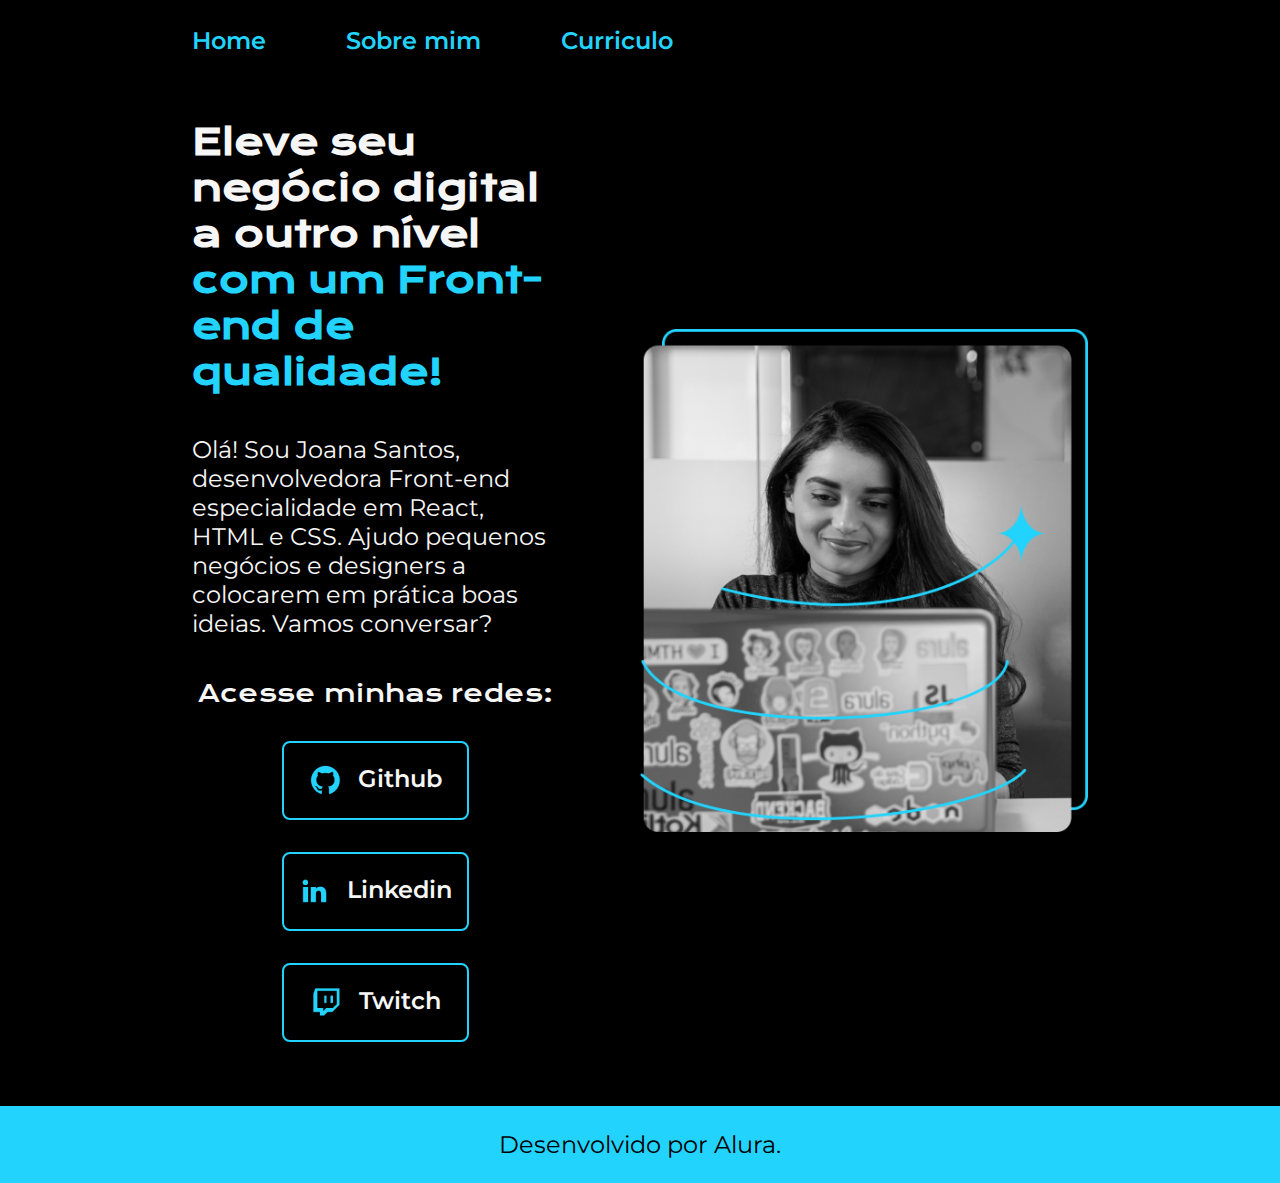
<file: index.html>
<!DOCTYPE html>
<html lang="pt-br">
<head>
    <meta charset="UTF-8"> 
    <meta http-equiv="X-UA-Compatible" content="IE=edge">
    <meta name="viewport" content="width=device-width, initial-scale=1.0">
    <title>Portifolio</title>
    <link rel="stylesheet" href="./styles/style.css">
</head>
<body>
    <header class="cabecalho">
       <nav class="cabecalho__menu">
            <a class="cabecalho__menu__link" href="index.html">Home</a>
            <a class="cabecalho__menu__link" href="about.html">Sobre mim</a>
            <a class="cabecalho__menu__link" href="curriculo.html">Curriculo</a>
       </nav> 
    </header>
    <main class="apresentacao">
        <section class="apresentacao__conteudo">
            <h1 class="apresentacao__conteudo__titulo">
            Eleve seu negócio digital a outro nível 
            <strong class="titulo-destaque">com um Front-end de qualidade! </strong></h1>
            <p class="apresentacao__conteudo__texto">Olá! Sou Joana Santos, desenvolvedora 
            Front-end especialidade em React, HTML e CSS. Ajudo pequenos negócios e designers a 
            colocarem em prática boas ideias. Vamos conversar?</p>
            <div class="apresentacao__links">
                <h2 class="apresentacao__links__subtitulo">Acesse minhas redes:</h2>
                <a class="apresentacao__links__navegacao" href="https://Github.com/rafaballerini">
                    <img src="./assets/github.png">
                    Github
                </a>
                <a class="apresentacao__links__navegacao" href="https://linkedin.com/in/rafaellballerini">
                    <img src="./assets/linkedin.png">
                    Linkedin
                </a>
                <a class="apresentacao__links__navegacao" href="https://twitch.tv/guilimadev">
                    <img src="./assets/twitch.png">
                    Twitch
                </a>
            </div>
        </section>
            <img class="apresentacao__imagem" src="./assets/imagem.png" alt="Foto da Joana Santos programando">
    </main>
    <footer class="rodape">
        <p>Desenvolvido por Alura.</p>
    </footer>
</body>
</html>
</file>
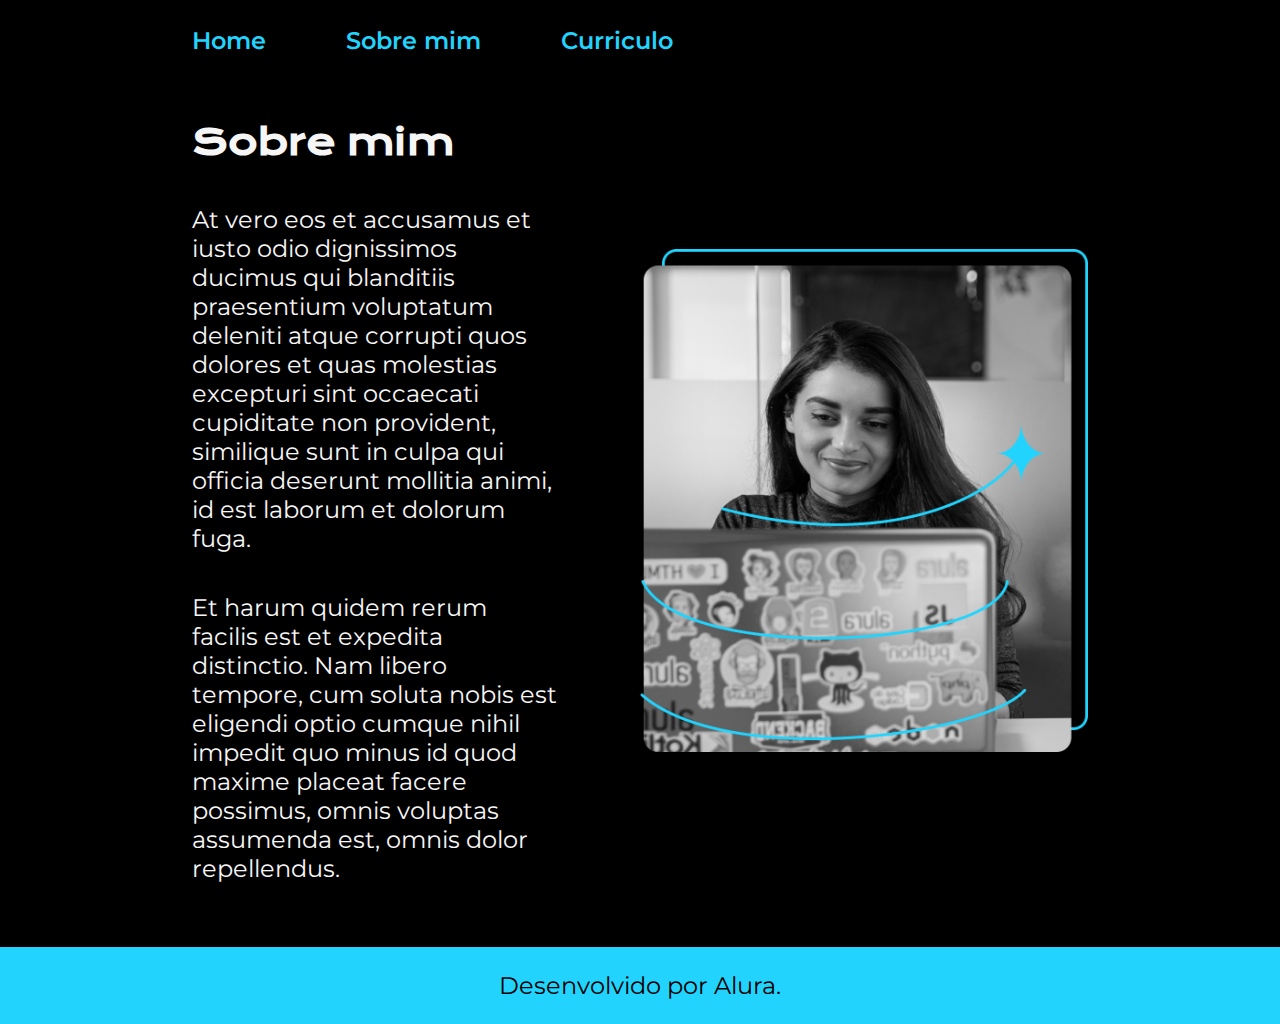
<file: about.html>
<!DOCTYPE html>
<html lang="pt-br">
<head>
    <meta charset="UTF-8">
    <meta http-equiv="X-UA-Compatible" content="IE=edge">
    <meta name="viewport" content="width=device-width, initial-scale=1.0">
    <title>Sobre mim</title>
    <link rel="stylesheet" href="./styles/style.css">
</head>
<body>
    <header class="cabecalho">
        <nav class="cabecalho__menu">
            <a class="cabecalho__menu__link" href="index.html">Home</a>
            <a class="cabecalho__menu__link" href="about.html">Sobre mim</a>
            <a class="cabecalho__menu__link" href="curriculo.html">Curriculo</a>
       </nav> 
    </header>
    <main class="apresentacao">
        <section class="apresentacao__conteudo">
            <h1 class="apresentacao__conteudo__titulo">Sobre mim</h1>
            <p class="apresentacao__conteudo__texto">At vero eos et accusamus et iusto odio 
                dignissimos ducimus qui blanditiis
                praesentium voluptatum deleniti atque
                corrupti quos dolores et quas molestias
                excepturi sint occaecati cupiditate non
                provident, similique sunt in culpa qui
                officia deserunt mollitia animi, id est
                laborum et dolorum fuga.</p>
            <p class="apresentacao__conteudo__texto">
                Et harum quidem rerum facilis est et expedita
                distinctio. Nam libero tempore, cum soluta nobis
                est eligendi optio cumque nihil impedit quo minus 
                id quod maxime placeat facere possimus, omnis voluptas 
                assumenda est, omnis dolor repellendus.
            </p>

        </section>
        <img class="apresentacao__imagem" src="./assets/imagem.png">
    </main>
    <footer class="rodape">
        <p>Desenvolvido por Alura.</p>
    </footer>    
</body>
</html>
</file>
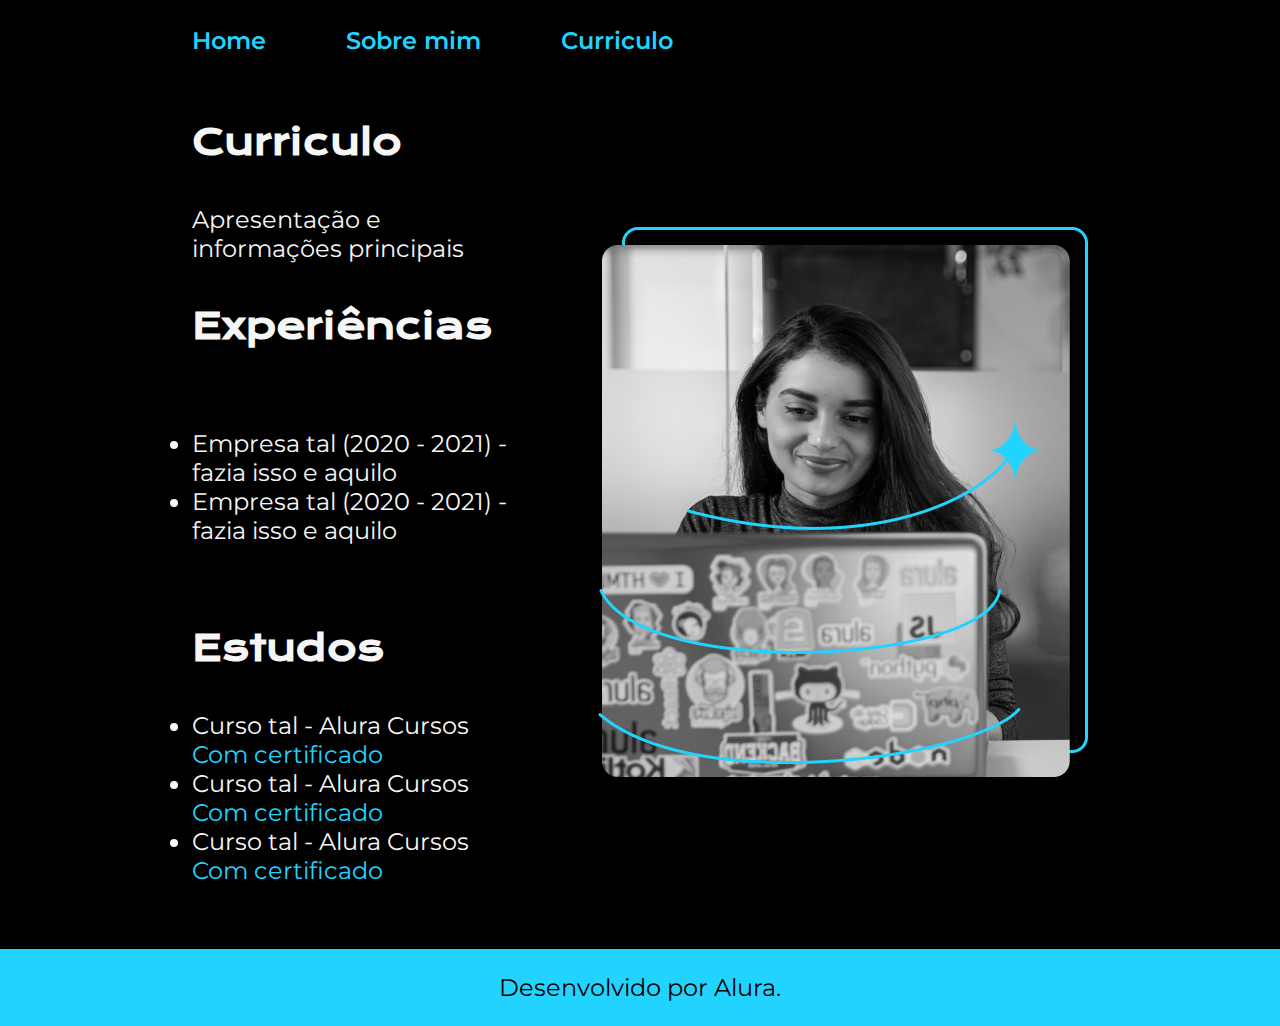
<file: curriculo.html>
<!DOCTYPE html>
<html lang="pt-br">
<head>
    <meta charset="UTF-8">
    <meta http-equiv="X-UA-Compatible" content="IE=edge">
    <meta name="viewport" content="width=device-width, initial-scale=1.0">
    <title>Curriculo</title>
    <link rel="stylesheet" href="./styles/style.css">
</head>
<body>
    <header class="cabecalho">
        <nav class="cabecalho__menu">
            <a class="cabecalho__menu__link" href="index.html">Home</a>
            <a class="cabecalho__menu__link" href="about.html">Sobre mim</a>
            <a class="cabecalho__menu__link" href="curriculo.html">Curriculo</a>
       </nav> 
    </header>
    <main class="apresentacao">
        <section class="apresentacao__conteudo">
            <h1 class="apresentacao__conteudo__titulo">Curriculo</h1>
            <p class="apresentacao__conteudo__texto">
                Apresentação e informações principais
            </p>
            <h2 class="apresentacao__conteudo__titulo">Experiências</h2>
            <p class="apresentacao__conteudo__texto">
                <ul class="apresentacao__conteudo__texto">
                    <li> Empresa tal (2020 - 2021) - fazia isso e aquilo</li>
                    <li> Empresa tal (2020 - 2021) - fazia isso e aquilo</li>
                </ul>
            </p>
            <h2 class="apresentacao__conteudo__titulo">Estudos</h2>
            <div class="apresentacao__conteudo__texto">
                <ul class="apresentacao__conteudo__texto">
                    <li>Curso tal - Alura Cursos <a href="linkdocertificado">Com certificado</a></li>
                    <li>Curso tal - Alura Cursos <a href="linkdocertificado">Com certificado</a></li>
                    <li>Curso tal - Alura Cursos <a href="linkdocertificado">Com certificado</a></li>
                </ul>
            </div>
         </section>
         <img src="./assets/imagem.png" alt="Foto da Joana Santos programando">
    </main>
    <footer class="rodape">
        <p>Desenvolvido por Alura.</p>
    </footer></body>
</html>
</file>
<file: styles/style.css>
@import url("https://fonts.googleapis.com/css2?family=Krona+One&family=Montserrat:wght@400;600&display=swap");

:root{
    --cor-primaria:#000000;
    --cor-secundaria: #F6F6F6;
    --cor-terciaria: #22D4FD;
    --cor-hover: #272727;

    --fonte-primaria: 'Krona One', sans-serif;
    --fonte-secundaria: 'Montserrat', sans-serif;
}

*{
    margin: 0;
    padding: 0 ;
}

body {
    box-sizing: border-box;
    background-color: var(--cor-primaria);
    color: var(--cor-secundaria);
}

.cabecalho{
   padding: 2% 0% 0% 15%; 
}

.cabecalho__menu{
    display: flex;
    gap: 80px;
}

.cabecalho__menu__link{
    font-family: var(--fonte-secundaria);
    font-size: 1.5rem;
    font-weight: 600;
    color: var(--cor-terciaria);
    text-decoration: none;
}

.apresentacao{
    padding: 5% 15%;
    display: flex;
    align-items: center;
    justify-content: space-between;
    gap: 82px;
}

.apresentacao__conteudo{
    width: 50%;
    display: flex;
    flex-direction: column;
    gap: 40px;
}

.apresentacao__conteudo__titulo{
    font-size: 2.25rem;
    font-family: var(--fonte-primaria);
}

.titulo-destaque {
    color: var(--cor-terciaria);
}

.apresentacao__conteudo__texto{
    font-size: 1.5rem;
    font-family: var(--fonte-secundaria);
}

.apresentacao__links{
    display: flex;
    flex-direction: column;
    justify-content: space-between;
    align-items: center;
    gap: 32px;
}

.apresentacao__links__subtitulo{
    font-family: var(--fonte-primaria);
    font-weight: 400;
    font-size: 1.5rem;
}

.apresentacao__links__navegacao {
    /* background-color: #22D4FD; */
    display: flex;
    justify-content: center;
    gap: 16px;
    border: 2px solid var(--cor-terciaria);
    width: 50%;
    text-align: center;
    border-radius: 8px;
    font-size: 1.5rem;
    font-weight: 600;
    padding: 21.5px 0;
    text-decoration: none;
    color: var(--cor-secundaria);
    font-family: var(--fonte-secundaria);
}

.apresentacao__links__link:hover{
    background-color: var(--cor-hover);
}

.apresentacao__imagem{
    width: 50%;
}

.rodape{
  padding: 24px;  
  color: var(--cor-primaria);  
  background-color: var(--cor-terciaria);
  text-align: center;
  font-family: var(--fonte-secundaria);
  font-size: 1.5rem;
  font-weight: 400;
}

.apresentacao__conteudo__texto a{
    text-decoration: none;
    color:var(--cor-terciaria);
}

@media(max-width: 1200px){
    .cabecalho{
        padding: 10%;
    }

    .cabecalho__menu{
        justify-content: center;
    }


   .apresentacao{
    flex-direction: column-reverse;
    padding: 5%;
   } 

   .apresentacao__conteudo{
    width: auto;
   }
}
</file>
